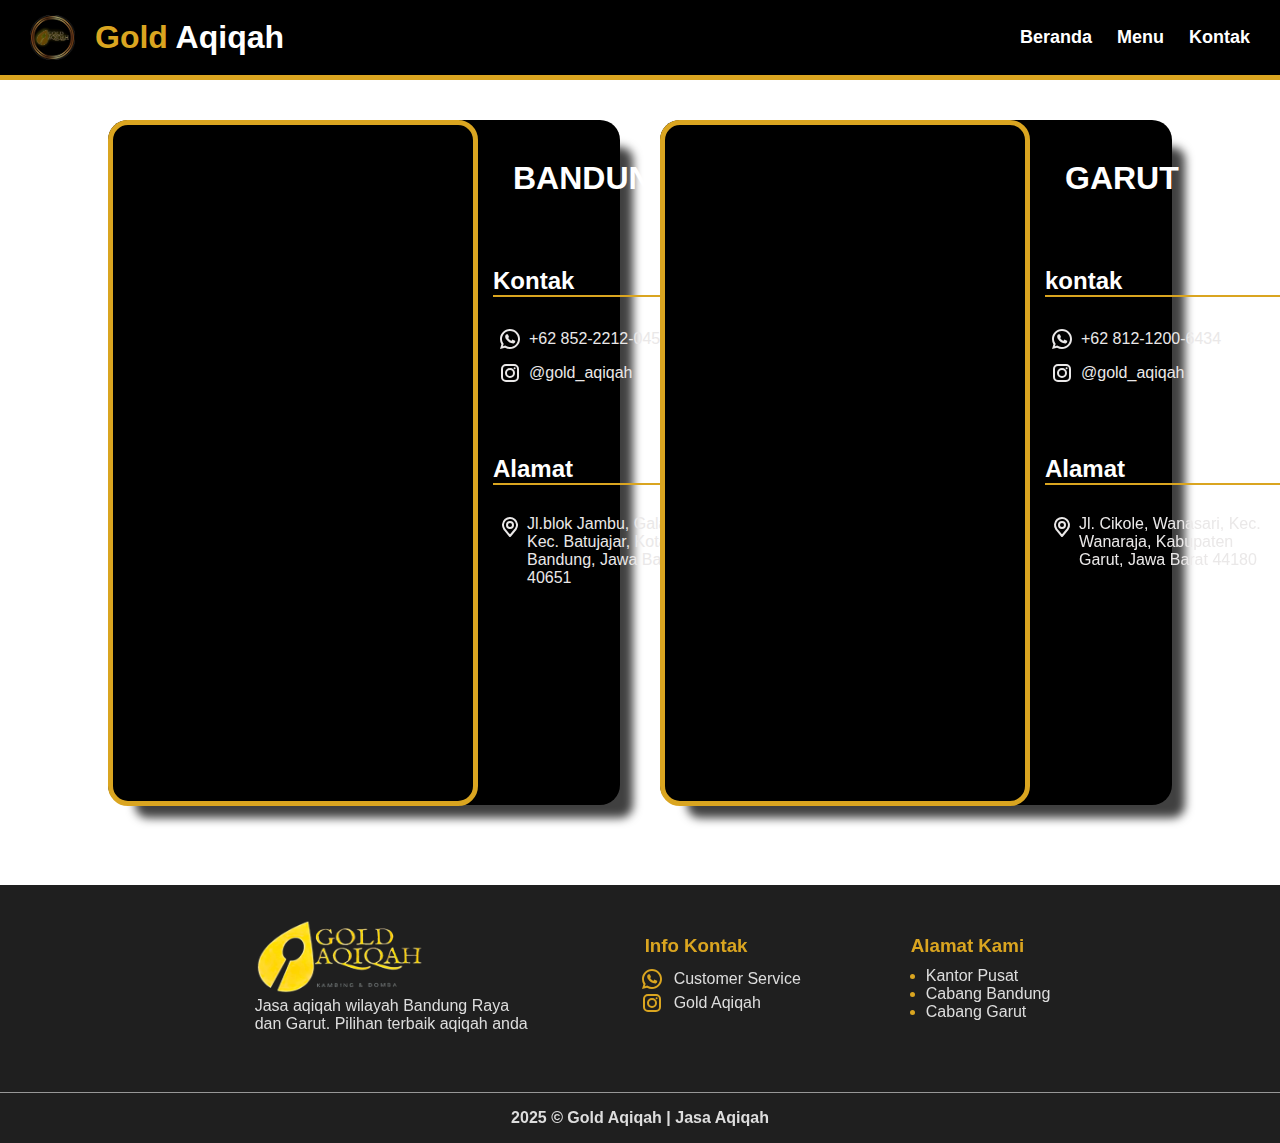
<file: code/kontak.html>
<!DOCTYPE html>
<html lang="en">

<head>
    <meta charset="UTF-8">
    <meta name="viewport" content="width=device-width, initial-scale=1.0">
    <link rel="stylesheet" href="style.css">
    <link rel="icon" href="../foto/1000191413-removebg-preview.png">
    <title>Gold Aqiqah</title>
</head>

<body>
    <!-- navbar -->
    <nav>
        <div class="navbar">
            <div class="nav-icon">
                <img src="../foto/logo.jpg" alt="">
                <div class="nav-icon-title">
                    <h1><span>Gold</span> Aqiqah</h1>
                </div>
            </div>
            <div class="nav-isi">
                <ul>
                    <li><a href="../index.html">Beranda</a></li>
                    <li><a href="menu.html">Menu</a></li>
                    <li><a href="kontak.html">Kontak</a></li>
                </ul>
            </div>
            <div class="icon-bars">
                <div class="dropdown">
                    <button class="dropbtn"><svg class="w-6 h-6 text-gray-800 dark:text-white" aria-hidden="true"
                            xmlns="http://www.w3.org/2000/svg" width="24" height="24" fill="none" viewBox="0 0 24 24">
                            <path stroke="currentColor" stroke-linecap="round" stroke-width="2"
                                d="M5 7h14M5 12h14M5 17h14" />
                        </svg>
                    </button>
                    <div class="dropdown-content">
                        <a href="../index.html">Beranda</a>
                        <a href="menu.html">Menu</a>
                        <a href="kontak.html">Kontak</a>
                    </div>
                </div>
            </div>
        </div>
    </nav>
    <!-- navbar end -->

    <!-- content -->
    <div class="space">
        <div class="kontak">
            <div class="box-kontak">
                <div class="maps">
                    <iframe
                        src="https://www.google.com/maps/embed?pb=!1m18!1m12!1m3!1d63398.27189280234!2d107.4940147!3d-6.9098218!2m3!1f0!2f0!3f0!3m2!1i1024!2i768!4f13.1!3m3!1m2!1s0x2e68e5e57e5b1fc7%3A0x1e09d03c06571cf3!2sGold%20Aqiqah!5e0!3m2!1sen!2sid!4v1699999999999!5m2!1sen!2sid"
                        frameborder="0"></iframe>
                </div>
                <div class="isi-kontak">
                    <h1>BANDUNG</h1>
                    <h2>Kontak</h2>
                    <div class="isi-icon">
                        <a href="https://wa.link/nyi91n" class="icon-kontak"><svg
                                class="w-6 h-6 text-gray-800 dark:text-white" aria-hidden="true"
                                xmlns="http://www.w3.org/2000/svg" width="24" height="24" fill="none"
                                viewBox="0 0 24 24">
                                <path fill="currentColor" fill-rule="evenodd"
                                    d="M12 4a8 8 0 0 0-6.895 12.06l.569.718-.697 2.359 2.32-.648.379.243A8 8 0 1 0 12 4ZM2 12C2 6.477 6.477 2 12 2s10 4.477 10 10-4.477 10-10 10a9.96 9.96 0 0 1-5.016-1.347l-4.948 1.382 1.426-4.829-.006-.007-.033-.055A9.958 9.958 0 0 1 2 12Z"
                                    clip-rule="evenodd" />
                                <path fill="currentColor"
                                    d="M16.735 13.492c-.038-.018-1.497-.736-1.756-.83a1.008 1.008 0 0 0-.34-.075c-.196 0-.362.098-.49.291-.146.217-.587.732-.723.886-.018.02-.042.045-.057.045-.013 0-.239-.093-.307-.123-1.564-.68-2.751-2.313-2.914-2.589-.023-.04-.024-.057-.024-.057.005-.021.058-.074.085-.101.08-.079.166-.182.249-.283l.117-.14c.121-.14.175-.25.237-.375l.033-.066a.68.68 0 0 0-.02-.64c-.034-.069-.65-1.555-.715-1.711-.158-.377-.366-.552-.655-.552-.027 0 0 0-.112.005-.137.005-.883.104-1.213.311-.35.22-.94.924-.94 2.16 0 1.112.705 2.162 1.008 2.561l.041.06c1.161 1.695 2.608 2.951 4.074 3.537 1.412.564 2.081.63 2.461.63.16 0 .288-.013.4-.024l.072-.007c.488-.043 1.56-.599 1.804-1.276.192-.534.243-1.117.115-1.329-.088-.144-.239-.216-.43-.308Z" />
                            </svg>
                            <p>+62 852-2212-0455</p>
                        </a>
                        <a href="https://www.instagram.com/gold_aqiqah/" class="icon-kontak"><svg
                                class="w-6 h-6 text-gray-800 dark:text-white" aria-hidden="true"
                                xmlns="http://www.w3.org/2000/svg" width="24" height="24" fill="none"
                                viewBox="0 0 24 24">
                                <path fill="currentColor" fill-rule="evenodd"
                                    d="M3 8a5 5 0 0 1 5-5h8a5 5 0 0 1 5 5v8a5 5 0 0 1-5 5H8a5 5 0 0 1-5-5V8Zm5-3a3 3 0 0 0-3 3v8a3 3 0 0 0 3 3h8a3 3 0 0 0 3-3V8a3 3 0 0 0-3-3H8Zm7.597 2.214a1 1 0 0 1 1-1h.01a1 1 0 1 1 0 2h-.01a1 1 0 0 1-1-1ZM12 9a3 3 0 1 0 0 6 3 3 0 0 0 0-6Zm-5 3a5 5 0 1 1 10 0 5 5 0 0 1-10 0Z"
                                    clip-rule="evenodd" />
                            </svg>
                            <p>@gold_aqiqah</p>
                        </a>
                    </div>
                    <h2>Alamat</h2>
                    <div class="alamat">
                        <div>
                            <svg class="w-6 h-6 text-gray-800 dark:text-white" aria-hidden="true"
                                xmlns="http://www.w3.org/2000/svg" width="24" height="24" fill="none"
                                viewBox="0 0 24 24">
                                <path stroke="currentColor" stroke-linecap="round" stroke-linejoin="round"
                                    stroke-width="2" d="M12 13a3 3 0 1 0 0-6 3 3 0 0 0 0 6Z" />
                                <path stroke="currentColor" stroke-linecap="round" stroke-linejoin="round"
                                    stroke-width="2"
                                    d="M17.8 13.938h-.011a7 7 0 1 0-11.464.144h-.016l.14.171c.1.127.2.251.3.371L12 21l5.13-6.248c.194-.209.374-.429.54-.659l.13-.155Z" />
                            </svg>
                        </div>
                        <p>Jl.blok Jambu, Galanggang, Kec. Batujajar, Kota Bandung, Jawa Barat 40651</p>
                    </div>
                </div>
            </div>
            <div class="box-kontak">
                <div class="maps">
                    <iframe
                        src="https://www.google.com/maps/embed?pb=!1m18!1m12!1m3!1d316.60141743569455!2d107.9795912!3d-7.1700587!2m3!1f0!2f0!3f0!3m2!1i1024!2i768!4f13.1!3m3!1m2!1s0x2e68b3ffb48db647%3A0xc68cce7281d059a9!2sGold%20Aqiqah%20Garut!5e0!3m2!1sen!2sid!4v1699999999999!5m2!1sen!2sid"
                        frameborder="0"></iframe>
                </div>
                <div class="isi-kontak">
                    <h1>GARUT</h1>
                    <h2>kontak</h2>
                    <div class="isi-icon">
                        <a href="https://wa.link/2andkx" class="icon-kontak"><svg class="w-6 h-6 text-gray-800 dark:text-white"
                                aria-hidden="true" xmlns="http://www.w3.org/2000/svg" width="24" height="24" fill="none"
                                viewBox="0 0 24 24">
                                <path fill="currentColor" fill-rule="evenodd"
                                    d="M12 4a8 8 0 0 0-6.895 12.06l.569.718-.697 2.359 2.32-.648.379.243A8 8 0 1 0 12 4ZM2 12C2 6.477 6.477 2 12 2s10 4.477 10 10-4.477 10-10 10a9.96 9.96 0 0 1-5.016-1.347l-4.948 1.382 1.426-4.829-.006-.007-.033-.055A9.958 9.958 0 0 1 2 12Z"
                                    clip-rule="evenodd" />
                                <path fill="currentColor"
                                    d="M16.735 13.492c-.038-.018-1.497-.736-1.756-.83a1.008 1.008 0 0 0-.34-.075c-.196 0-.362.098-.49.291-.146.217-.587.732-.723.886-.018.02-.042.045-.057.045-.013 0-.239-.093-.307-.123-1.564-.68-2.751-2.313-2.914-2.589-.023-.04-.024-.057-.024-.057.005-.021.058-.074.085-.101.08-.079.166-.182.249-.283l.117-.14c.121-.14.175-.25.237-.375l.033-.066a.68.68 0 0 0-.02-.64c-.034-.069-.65-1.555-.715-1.711-.158-.377-.366-.552-.655-.552-.027 0 0 0-.112.005-.137.005-.883.104-1.213.311-.35.22-.94.924-.94 2.16 0 1.112.705 2.162 1.008 2.561l.041.06c1.161 1.695 2.608 2.951 4.074 3.537 1.412.564 2.081.63 2.461.63.16 0 .288-.013.4-.024l.072-.007c.488-.043 1.56-.599 1.804-1.276.192-.534.243-1.117.115-1.329-.088-.144-.239-.216-.43-.308Z" />
                            </svg>
                            <p>+62 812-1200-6434</p>
                        </a>
                        <a href="https://www.instagram.com/gold_aqiqah/" class="icon-kontak"><svg
                                class="w-6 h-6 text-gray-800 dark:text-white" aria-hidden="true"
                                xmlns="http://www.w3.org/2000/svg" width="24" height="24" fill="none"
                                viewBox="0 0 24 24">
                                <path fill="currentColor" fill-rule="evenodd"
                                    d="M3 8a5 5 0 0 1 5-5h8a5 5 0 0 1 5 5v8a5 5 0 0 1-5 5H8a5 5 0 0 1-5-5V8Zm5-3a3 3 0 0 0-3 3v8a3 3 0 0 0 3 3h8a3 3 0 0 0 3-3V8a3 3 0 0 0-3-3H8Zm7.597 2.214a1 1 0 0 1 1-1h.01a1 1 0 1 1 0 2h-.01a1 1 0 0 1-1-1ZM12 9a3 3 0 1 0 0 6 3 3 0 0 0 0-6Zm-5 3a5 5 0 1 1 10 0 5 5 0 0 1-10 0Z"
                                    clip-rule="evenodd" />
                            </svg>
                            <p>@gold_aqiqah</p>
                        </a>
                    </div>
                    <h2>Alamat</h2>
                    <div class="alamat">
                        <div>
                            <svg class="w-6 h-6 text-gray-800 dark:text-white" aria-hidden="true"
                                xmlns="http://www.w3.org/2000/svg" width="24" height="24" fill="none"
                                viewBox="0 0 24 24">
                                <path stroke="currentColor" stroke-linecap="round" stroke-linejoin="round"
                                    stroke-width="2" d="M12 13a3 3 0 1 0 0-6 3 3 0 0 0 0 6Z" />
                                <path stroke="currentColor" stroke-linecap="round" stroke-linejoin="round"
                                    stroke-width="2"
                                    d="M17.8 13.938h-.011a7 7 0 1 0-11.464.144h-.016l.14.171c.1.127.2.251.3.371L12 21l5.13-6.248c.194-.209.374-.429.54-.659l.13-.155Z" />
                            </svg>
                        </div>
                        <p>Jl. Cikole, Wanasari, Kec. Wanaraja, Kabupaten Garut, Jawa Barat 44180</p>
                    </div>
                </div>
            </div>
            <!-- 22222 -->
            <div class="box-contact">
                <div class="map">
                    <iframe
                        src="https://www.google.com/maps/embed?pb=!1m18!1m12!1m3!1d63398.27189280234!2d107.4940147!3d-6.9098218!2m3!1f0!2f0!3f0!3m2!1i1024!2i768!4f13.1!3m3!1m2!1s0x2e68e5e57e5b1fc7%3A0x1e09d03c06571cf3!2sGold%20Aqiqah!5e0!3m2!1sen!2sid!4v1699999999999!5m2!1sen!2sid"
                        frameborder="0"></iframe>
                </div>
                <h3>BANDUNG</h3>
                <div class="isi-contact">
                    <a href="https://wa.link/nyi91n" class="icon-kontak"><svg class="w-6 h-6 text-gray-800 dark:text-white" aria-hidden="true"
                            xmlns="http://www.w3.org/2000/svg" width="24" height="24" fill="none" viewBox="0 0 24 24">
                            <path fill="currentColor" fill-rule="evenodd"
                                d="M12 4a8 8 0 0 0-6.895 12.06l.569.718-.697 2.359 2.32-.648.379.243A8 8 0 1 0 12 4ZM2 12C2 6.477 6.477 2 12 2s10 4.477 10 10-4.477 10-10 10a9.96 9.96 0 0 1-5.016-1.347l-4.948 1.382 1.426-4.829-.006-.007-.033-.055A9.958 9.958 0 0 1 2 12Z"
                                clip-rule="evenodd" />
                            <path fill="currentColor"
                                d="M16.735 13.492c-.038-.018-1.497-.736-1.756-.83a1.008 1.008 0 0 0-.34-.075c-.196 0-.362.098-.49.291-.146.217-.587.732-.723.886-.018.02-.042.045-.057.045-.013 0-.239-.093-.307-.123-1.564-.68-2.751-2.313-2.914-2.589-.023-.04-.024-.057-.024-.057.005-.021.058-.074.085-.101.08-.079.166-.182.249-.283l.117-.14c.121-.14.175-.25.237-.375l.033-.066a.68.68 0 0 0-.02-.64c-.034-.069-.65-1.555-.715-1.711-.158-.377-.366-.552-.655-.552-.027 0 0 0-.112.005-.137.005-.883.104-1.213.311-.35.22-.94.924-.94 2.16 0 1.112.705 2.162 1.008 2.561l.041.06c1.161 1.695 2.608 2.951 4.074 3.537 1.412.564 2.081.63 2.461.63.16 0 .288-.013.4-.024l.072-.007c.488-.043 1.56-.599 1.804-1.276.192-.534.243-1.117.115-1.329-.088-.144-.239-.216-.43-.308Z" />
                        </svg>
                        <p>+62 852-2212-0455</p>
                    </a>
                    <a href="https://www.instagram.com/gold_aqiqah/" class="icon-kontak"><svg
                            class="w-6 h-6 text-gray-800 dark:text-white" aria-hidden="true"
                            xmlns="http://www.w3.org/2000/svg" width="24" height="24" fill="none" viewBox="0 0 24 24">
                            <path fill="currentColor" fill-rule="evenodd"
                                d="M3 8a5 5 0 0 1 5-5h8a5 5 0 0 1 5 5v8a5 5 0 0 1-5 5H8a5 5 0 0 1-5-5V8Zm5-3a3 3 0 0 0-3 3v8a3 3 0 0 0 3 3h8a3 3 0 0 0 3-3V8a3 3 0 0 0-3-3H8Zm7.597 2.214a1 1 0 0 1 1-1h.01a1 1 0 1 1 0 2h-.01a1 1 0 0 1-1-1ZM12 9a3 3 0 1 0 0 6 3 3 0 0 0 0-6Zm-5 3a5 5 0 1 1 10 0 5 5 0 0 1-10 0Z"
                                clip-rule="evenodd" />
                        </svg>
                        <p>@gold_aqiqah</p>
                    </a>
                </div>
            </div>
            <div class="box-contact">
                <div class="map">
                    <iframe src="https://www.google.com/maps/embed?pb=!1m18!1m12!1m3!1d316.60141743569455!2d107.9795912!3d-7.1700587!2m3!1f0!2f0!3f0!3m2!1i1024!2i768!4f13.1!3m3!1m2!1s0x2e68b3ffb48db647%3A0xc68cce7281d059a9!2sGold%20Aqiqah%20Garut!5e0!3m2!1sen!2sid!4v1699999999999!5m2!1sen!2sid" frameborder="0"></iframe>
                </div>
                <h3>GARUT</h3>
                <div class="isi-contact">
                    <a href="https://wa.link/2andkx" class="icon-kontak"><svg class="w-6 h-6 text-gray-800 dark:text-white" aria-hidden="true" xmlns="http://www.w3.org/2000/svg" width="24" height="24" fill="none" viewBox="0 0 24 24">
                        <path fill="currentColor" fill-rule="evenodd" d="M12 4a8 8 0 0 0-6.895 12.06l.569.718-.697 2.359 2.32-.648.379.243A8 8 0 1 0 12 4ZM2 12C2 6.477 6.477 2 12 2s10 4.477 10 10-4.477 10-10 10a9.96 9.96 0 0 1-5.016-1.347l-4.948 1.382 1.426-4.829-.006-.007-.033-.055A9.958 9.958 0 0 1 2 12Z" clip-rule="evenodd"/>
                        <path fill="currentColor" d="M16.735 13.492c-.038-.018-1.497-.736-1.756-.83a1.008 1.008 0 0 0-.34-.075c-.196 0-.362.098-.49.291-.146.217-.587.732-.723.886-.018.02-.042.045-.057.045-.013 0-.239-.093-.307-.123-1.564-.68-2.751-2.313-2.914-2.589-.023-.04-.024-.057-.024-.057.005-.021.058-.074.085-.101.08-.079.166-.182.249-.283l.117-.14c.121-.14.175-.25.237-.375l.033-.066a.68.68 0 0 0-.02-.64c-.034-.069-.65-1.555-.715-1.711-.158-.377-.366-.552-.655-.552-.027 0 0 0-.112.005-.137.005-.883.104-1.213.311-.35.22-.94.924-.94 2.16 0 1.112.705 2.162 1.008 2.561l.041.06c1.161 1.695 2.608 2.951 4.074 3.537 1.412.564 2.081.63 2.461.63.16 0 .288-.013.4-.024l.072-.007c.488-.043 1.56-.599 1.804-1.276.192-.534.243-1.117.115-1.329-.088-.144-.239-.216-.43-.308Z"/>
                      </svg><p>+62 812-1200-6434</p>
                      </a>
                    <a href="https://www.instagram.com/gold_aqiqah/" class="icon-kontak"><svg class="w-6 h-6 text-gray-800 dark:text-white" aria-hidden="true" xmlns="http://www.w3.org/2000/svg" width="24" height="24" fill="none" viewBox="0 0 24 24">
                        <path fill="currentColor" fill-rule="evenodd" d="M3 8a5 5 0 0 1 5-5h8a5 5 0 0 1 5 5v8a5 5 0 0 1-5 5H8a5 5 0 0 1-5-5V8Zm5-3a3 3 0 0 0-3 3v8a3 3 0 0 0 3 3h8a3 3 0 0 0 3-3V8a3 3 0 0 0-3-3H8Zm7.597 2.214a1 1 0 0 1 1-1h.01a1 1 0 1 1 0 2h-.01a1 1 0 0 1-1-1ZM12 9a3 3 0 1 0 0 6 3 3 0 0 0 0-6Zm-5 3a5 5 0 1 1 10 0 5 5 0 0 1-10 0Z" clip-rule="evenodd"/>
                      </svg><p>@gold_aqiqah</p>
                      </a>
                </div>
             </div>
        </div>
    </div>
    <!-- content end -->

    <!-- footer -->
    <footer>
        <div class="footer">
            <div class="footer-icon">
                <img src="../foto/1000192664-removebg-preview.png" alt="">
                <p>Jasa aqiqah wilayah Bandung Raya dan Garut. Pilihan terbaik aqiqah anda</p>
            </div>
            <div class="footer-kontak">
                <h3>Info Kontak</h3>
                <a href="https://wa.link/2andkx" class="footer-info"><svg class="w-6 h-6 text-gray-800 dark:text-white"
                        aria-hidden="true" xmlns="http://www.w3.org/2000/svg" width="24" height="24" fill="none"
                        viewBox="0 0 24 24">
                        <path fill="currentColor" fill-rule="evenodd"
                            d="M12 4a8 8 0 0 0-6.895 12.06l.569.718-.697 2.359 2.32-.648.379.243A8 8 0 1 0 12 4ZM2 12C2 6.477 6.477 2 12 2s10 4.477 10 10-4.477 10-10 10a9.96 9.96 0 0 1-5.016-1.347l-4.948 1.382 1.426-4.829-.006-.007-.033-.055A9.958 9.958 0 0 1 2 12Z"
                            clip-rule="evenodd" />
                        <path fill="currentColor"
                            d="M16.735 13.492c-.038-.018-1.497-.736-1.756-.83a1.008 1.008 0 0 0-.34-.075c-.196 0-.362.098-.49.291-.146.217-.587.732-.723.886-.018.02-.042.045-.057.045-.013 0-.239-.093-.307-.123-1.564-.68-2.751-2.313-2.914-2.589-.023-.04-.024-.057-.024-.057.005-.021.058-.074.085-.101.08-.079.166-.182.249-.283l.117-.14c.121-.14.175-.25.237-.375l.033-.066a.68.68 0 0 0-.02-.64c-.034-.069-.65-1.555-.715-1.711-.158-.377-.366-.552-.655-.552-.027 0 0 0-.112.005-.137.005-.883.104-1.213.311-.35.22-.94.924-.94 2.16 0 1.112.705 2.162 1.008 2.561l.041.06c1.161 1.695 2.608 2.951 4.074 3.537 1.412.564 2.081.63 2.461.63.16 0 .288-.013.4-.024l.072-.007c.488-.043 1.56-.599 1.804-1.276.192-.534.243-1.117.115-1.329-.088-.144-.239-.216-.43-.308Z" />
                    </svg>
                    <p>Customer Service</p>
                </a>
                <a href="https://www.instagram.com/gold_aqiqah/" class="footer-info"><svg
                        class="w-6 h-6 text-gray-800 dark:text-white" aria-hidden="true"
                        xmlns="http://www.w3.org/2000/svg" width="24" height="24" fill="none" viewBox="0 0 24 24">
                        <path fill="currentColor" fill-rule="evenodd"
                            d="M3 8a5 5 0 0 1 5-5h8a5 5 0 0 1 5 5v8a5 5 0 0 1-5 5H8a5 5 0 0 1-5-5V8Zm5-3a3 3 0 0 0-3 3v8a3 3 0 0 0 3 3h8a3 3 0 0 0 3-3V8a3 3 0 0 0-3-3H8Zm7.597 2.214a1 1 0 0 1 1-1h.01a1 1 0 1 1 0 2h-.01a1 1 0 0 1-1-1ZM12 9a3 3 0 1 0 0 6 3 3 0 0 0 0-6Zm-5 3a5 5 0 1 1 10 0 5 5 0 0 1-10 0Z"
                            clip-rule="evenodd" />
                    </svg>
                    <p>Gold Aqiqah</p>
                </a>
            </div>
            <div class="footer-alamat">
                <h3>Alamat Kami</h3>
                <ul>
                    <li><a href="">Kantor Pusat</a></li>
                    <li><a href="">Cabang Bandung</a></li>
                    <li><a href="">Cabang Garut</a></li>
                </ul>
            </div>
        </div>
        <div class="footer-bottom">
            <h4>2025 © Gold Aqiqah | Jasa Aqiqah</h4>
        </div>
    </footer>
    <!-- footer end -->
</body>

</html>
</file>
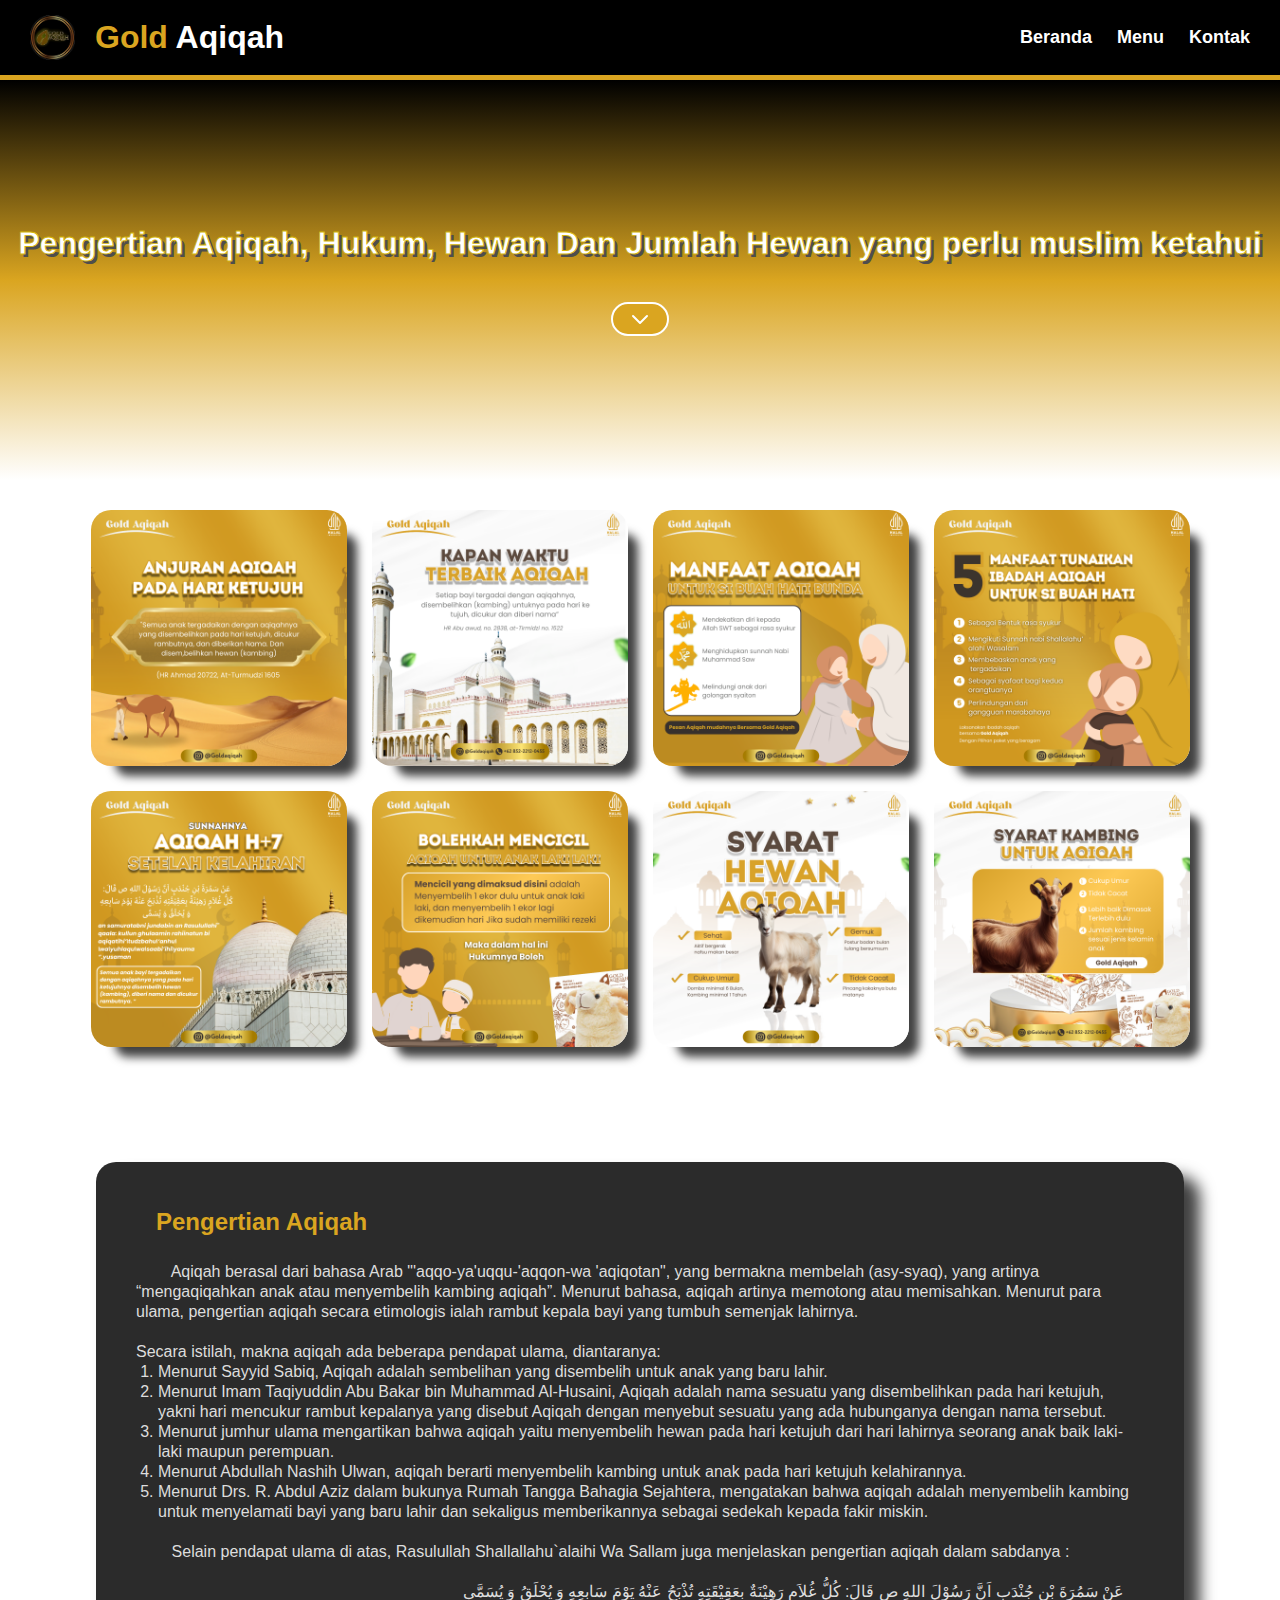
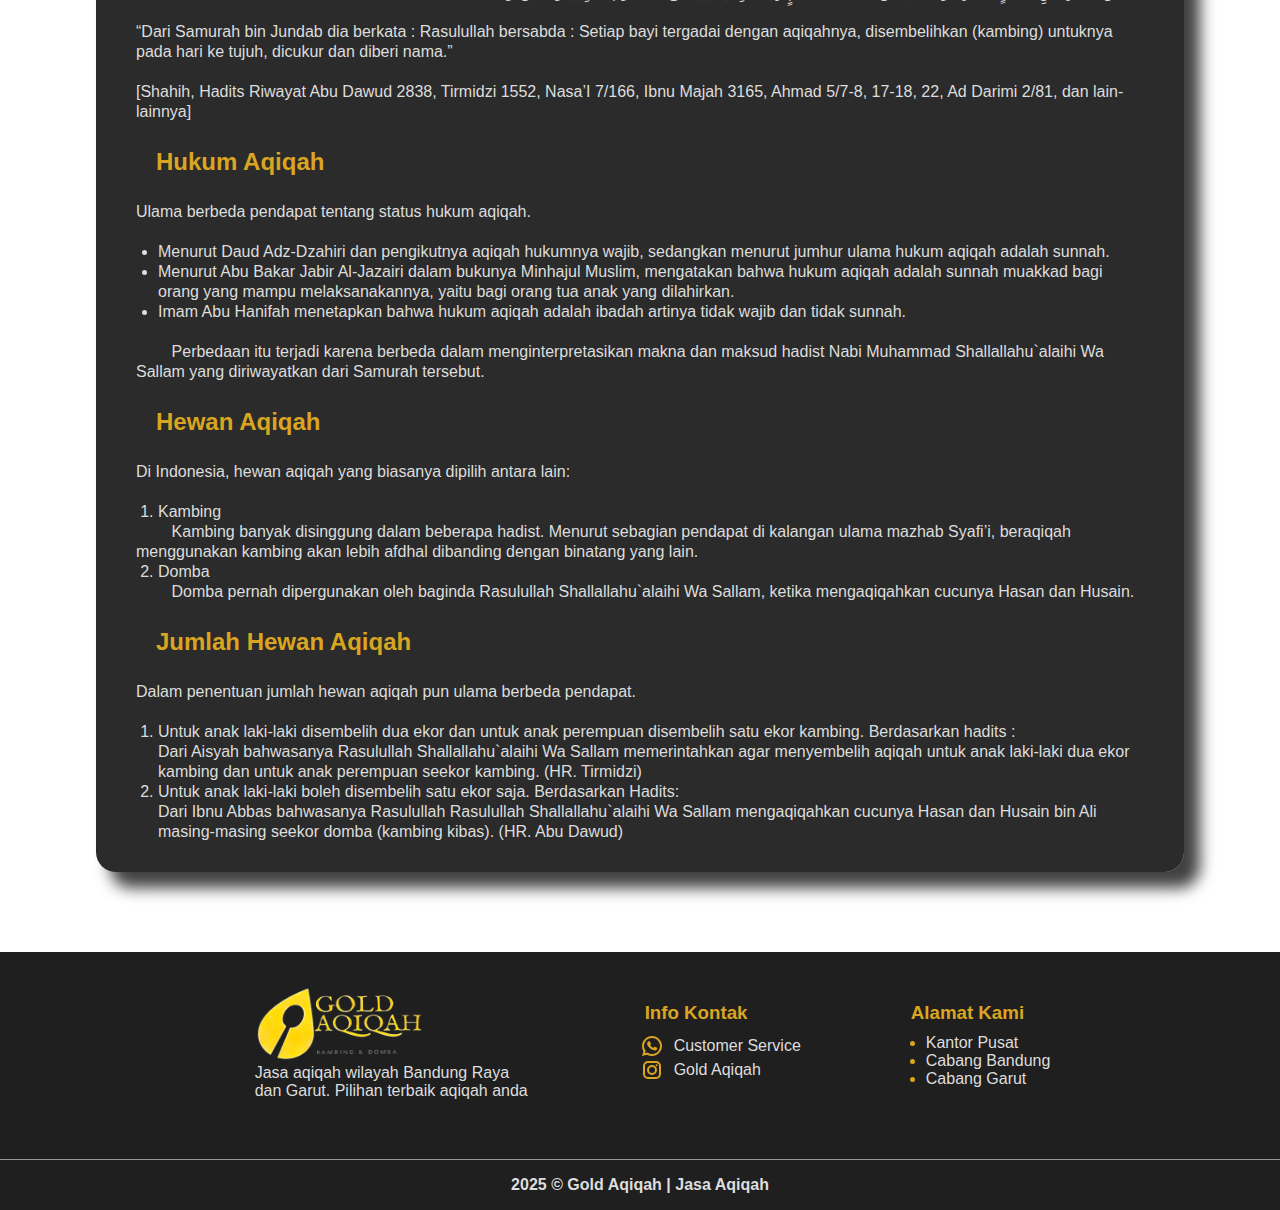
<file: code/tentangAqiqah.html>
<!DOCTYPE html>
<html lang="en">

<head>
    <meta charset="UTF-8">
    <meta name="viewport" content="width=device-width, initial-scale=1.0">
    <link rel="stylesheet" href="style.css">
    <link rel="icon" href="../foto/1000191413-removebg-preview.png">
    <title>Gold Aqiqah</title>
</head>

<body>
    <!-- navbar -->
    <nav>
        <div class="navbar">
            <div class="nav-icon">
                <img src="../foto/logo.jpg" alt="">
                <div class="nav-icon-title">
                    <h1><span>Gold</span> Aqiqah</h1>
                </div>
            </div>
            <div class="nav-isi">
                <ul>
                    <li><a href="../index.html">Beranda</a></li>
                    <li><a href="menu.html">Menu</a></li>
                    <li><a href="kontak.html">Kontak</a></li>
                </ul>
            </div>
            <div class="icon-bars">
                <div class="dropdown">
                    <button class="dropbtn"><svg class="w-6 h-6 text-gray-800 dark:text-white" aria-hidden="true"
                            xmlns="http://www.w3.org/2000/svg" width="24" height="24" fill="none" viewBox="0 0 24 24">
                            <path stroke="currentColor" stroke-linecap="round" stroke-width="2"
                                d="M5 7h14M5 12h14M5 17h14" />
                        </svg>
                    </button>
                    <div class="dropdown-content">
                        <a href="../index.html">Beranda</a>
                        <a href="menu.html">Menu</a>
                        <a href="kontak.html">Kontak</a>
                    </div>
                </div>
            </div>
        </div>
    </nav>
    <!-- navbar end -->

    <!-- content -->
    <div class="space">
        <div class="banner-ta">
            <h1>Pengertian Aqiqah, Hukum, Hewan Dan Jumlah Hewan yang perlu muslim ketahui</h1>
            <div class="scroll">
                <a href="#tentang-aqiqah"><svg class="w-6 h-6 text-gray-800 dark:text-white"
                        aria-hidden="true" xmlns="http://www.w3.org/2000/svg" width="24" height="24" fill="none"
                        viewBox="0 0 24 24">
                        <path stroke="currentColor" stroke-linecap="round" stroke-linejoin="round" stroke-width="2"
                            d="m19 9-7 7-7-7" />
                    </svg>
                </a>
            </div>
        </div>
        <div class="box-ta">
            <img src="../foto/20.png" alt="">
            <img src="../foto/13.png" alt="">
            <img src="../foto/14.png" alt="">
            <img src="../foto/24.png" alt="">
            <img src="../foto/8.png" alt="">
            <img src="../foto/12.png" alt="">
            <img src="../foto/21.png" alt="">
            <img src="../foto/11.png" alt="">
        </div>
        <div id="tentang-aqiqah">
            <div class="box-t-aqiqah">
                <div class="text-t-aqiqah">
                    <h2>Pengertian Aqiqah</h2>
                    <p>&nbsp; &nbsp; &nbsp; &nbsp; Aqiqah berasal dari bahasa Arab "'aqqo-ya'uqqu-'aqqon-wa 'aqiqotan",
                        yang bermakna membelah
                        (asy-syaq), yang artinya “mengaqiqahkan anak atau menyembelih
                        kambing aqiqah”.
                        Menurut bahasa, aqiqah artinya memotong atau memisahkan.
                        Menurut para ulama, pengertian aqiqah secara etimologis ialah rambut kepala bayi yang tumbuh
                        semenjak lahirnya.</p><br>
                    <ol>
                        <p>Secara istilah, makna aqiqah ada beberapa pendapat ulama, diantaranya:</p>
                        <li>Menurut Sayyid Sabiq, Aqiqah adalah sembelihan yang disembelih untuk anak yang baru lahir.
                        </li>
                        <li>Menurut Imam Taqiyuddin Abu Bakar bin Muhammad Al-Husaini, Aqiqah adalah nama sesuatu yang
                            disembelihkan pada hari ketujuh, yakni hari mencukur rambut kepalanya yang disebut Aqiqah
                            dengan menyebut sesuatu yang ada hubunganya dengan nama tersebut.</li>
                        <li>Menurut jumhur ulama mengartikan bahwa aqiqah yaitu menyembelih hewan pada hari ketujuh dari
                            hari lahirnya seorang anak baik laki-laki maupun perempuan.</li>
                        <li>Menurut Abdullah Nashih Ulwan, aqiqah berarti menyembelih kambing untuk anak pada hari
                            ketujuh kelahirannya.</li>
                        <li>Menurut Drs. R. Abdul Aziz dalam bukunya Rumah Tangga Bahagia Sejahtera, mengatakan bahwa
                            aqiqah adalah menyembelih kambing untuk menyelamati bayi yang baru lahir dan sekaligus
                            memberikannya sebagai sedekah kepada fakir miskin.</li>
                    </ol><br>
                    <p>&nbsp; &nbsp; &nbsp; &nbsp; Selain pendapat ulama di atas, Rasulullah Shallallahu`alaihi Wa
                        Sallam juga menjelaskan pengertian aqiqah dalam sabdanya :</p>
                    <p class="arab">عَنْ سَمُرَةَ بْنِ جُنْدَبٍ اَنَّ رَسُوْلَ اللهِ ص قَالَ: كُلُّ غُلاَمٍ رَهِيْنَةٌ
                        بِعَقِيْقَتِهِ تُذْبَحُ عَنْهُ يَوْمَ سَابِعِهِ وَ يُحْلَقُ وَ يُسَمَّى</p>
                    <p>“Dari Samurah bin Jundab dia berkata : Rasulullah bersabda : Setiap bayi tergadai dengan
                        aqiqahnya, disembelihkan (kambing) untuknya pada hari ke tujuh, dicukur dan diberi nama.”
                        <br><br>
                        [Shahih, Hadits Riwayat Abu Dawud 2838, Tirmidzi 1552, Nasa’I 7/166, Ibnu Majah 3165, Ahmad
                        5/7-8, 17-18, 22, Ad Darimi 2/81, dan lain-lainnya]</p>
                    <h2>Hukum Aqiqah</h2>
                    <p>Ulama berbeda pendapat tentang status hukum aqiqah.</p><br>
                    <ul>
                        <li>Menurut Daud Adz-Dzahiri dan pengikutnya aqiqah hukumnya wajib, sedangkan menurut jumhur
                            ulama hukum aqiqah adalah sunnah.</li>
                        <li>Menurut Abu Bakar Jabir Al-Jazairi dalam bukunya Minhajul Muslim, mengatakan bahwa hukum
                            aqiqah adalah sunnah muakkad bagi orang yang mampu melaksanakannya, yaitu bagi orang tua
                            anak yang dilahirkan.</li>
                        <li>Imam Abu Hanifah menetapkan bahwa hukum aqiqah adalah ibadah artinya tidak wajib dan tidak
                            sunnah.</li>
                    </ul><br>
                    <p>&nbsp; &nbsp; &nbsp; &nbsp; Perbedaan itu terjadi karena berbeda dalam menginterpretasikan makna
                        dan maksud hadist Nabi Muhammad Shallallahu`alaihi Wa Sallam yang diriwayatkan dari Samurah
                        tersebut.
                    </p>
                    <h2>Hewan Aqiqah</h2>
                    <p>Di Indonesia, hewan aqiqah yang biasanya dipilih antara lain:</p><br>
                    <ol>
                        <li>Kambing</li>
                        <p>&nbsp; &nbsp; &nbsp; &nbsp; Kambing banyak disinggung dalam beberapa hadist. Menurut sebagian
                            pendapat di kalangan ulama mazhab Syafi’i, beraqiqah menggunakan kambing akan lebih afdhal
                            dibanding dengan binatang yang lain.</p>
                        <li>Domba</li>
                        <p>&nbsp; &nbsp; &nbsp; &nbsp; Domba pernah dipergunakan oleh baginda Rasulullah
                            Shallallahu`alaihi Wa Sallam, ketika mengaqiqahkan cucunya Hasan dan Husain.</p>
                    </ol>
                    <h2>Jumlah Hewan Aqiqah</h2>
                    <p>Dalam penentuan jumlah hewan aqiqah pun ulama berbeda pendapat.</p><br>
                    <ol>
                        <li>Untuk anak laki-laki disembelih dua ekor dan untuk anak perempuan disembelih satu ekor
                            kambing.
                            Berdasarkan hadits : <br>
                            Dari Aisyah bahwasanya Rasulullah Shallallahu`alaihi Wa Sallam memerintahkan agar
                            menyembelih aqiqah untuk anak laki-laki dua ekor kambing dan untuk anak perempuan seekor
                            kambing.
                            (HR. Tirmidzi)</li>
                        <li>Untuk anak laki-laki boleh disembelih satu ekor saja.
                            Berdasarkan Hadits: <br>
                            Dari Ibnu Abbas bahwasanya Rasulullah Rasulullah Shallallahu`alaihi Wa Sallam mengaqiqahkan
                            cucunya Hasan dan Husain bin Ali masing-masing seekor domba (kambing kibas). (HR. Abu Dawud)
                        </li>
                    </ol>
                </div>
            </div>
        </div>
    </div>
    <!-- content end -->

    <!-- footer -->
    <footer>
        <div class="footer">
            <div class="footer-icon">
                <img src="../foto/1000192664-removebg-preview.png" alt="">
                <p>Jasa aqiqah wilayah Bandung Raya dan Garut. Pilihan terbaik aqiqah anda</p>
            </div>
            <div class="footer-kontak">
                <h3>Info Kontak</h3>
                <a href="https://wa.link/2andkx" class="footer-info"><svg class="w-6 h-6 text-gray-800 dark:text-white"
                        aria-hidden="true" xmlns="http://www.w3.org/2000/svg" width="24" height="24" fill="none"
                        viewBox="0 0 24 24">
                        <path fill="currentColor" fill-rule="evenodd"
                            d="M12 4a8 8 0 0 0-6.895 12.06l.569.718-.697 2.359 2.32-.648.379.243A8 8 0 1 0 12 4ZM2 12C2 6.477 6.477 2 12 2s10 4.477 10 10-4.477 10-10 10a9.96 9.96 0 0 1-5.016-1.347l-4.948 1.382 1.426-4.829-.006-.007-.033-.055A9.958 9.958 0 0 1 2 12Z"
                            clip-rule="evenodd" />
                        <path fill="currentColor"
                            d="M16.735 13.492c-.038-.018-1.497-.736-1.756-.83a1.008 1.008 0 0 0-.34-.075c-.196 0-.362.098-.49.291-.146.217-.587.732-.723.886-.018.02-.042.045-.057.045-.013 0-.239-.093-.307-.123-1.564-.68-2.751-2.313-2.914-2.589-.023-.04-.024-.057-.024-.057.005-.021.058-.074.085-.101.08-.079.166-.182.249-.283l.117-.14c.121-.14.175-.25.237-.375l.033-.066a.68.68 0 0 0-.02-.64c-.034-.069-.65-1.555-.715-1.711-.158-.377-.366-.552-.655-.552-.027 0 0 0-.112.005-.137.005-.883.104-1.213.311-.35.22-.94.924-.94 2.16 0 1.112.705 2.162 1.008 2.561l.041.06c1.161 1.695 2.608 2.951 4.074 3.537 1.412.564 2.081.63 2.461.63.16 0 .288-.013.4-.024l.072-.007c.488-.043 1.56-.599 1.804-1.276.192-.534.243-1.117.115-1.329-.088-.144-.239-.216-.43-.308Z" />
                    </svg>
                    <p>Customer Service</p>
                </a>
                <a href="https://www.instagram.com/gold_aqiqah/" class="footer-info"><svg
                        class="w-6 h-6 text-gray-800 dark:text-white" aria-hidden="true"
                        xmlns="http://www.w3.org/2000/svg" width="24" height="24" fill="none" viewBox="0 0 24 24">
                        <path fill="currentColor" fill-rule="evenodd"
                            d="M3 8a5 5 0 0 1 5-5h8a5 5 0 0 1 5 5v8a5 5 0 0 1-5 5H8a5 5 0 0 1-5-5V8Zm5-3a3 3 0 0 0-3 3v8a3 3 0 0 0 3 3h8a3 3 0 0 0 3-3V8a3 3 0 0 0-3-3H8Zm7.597 2.214a1 1 0 0 1 1-1h.01a1 1 0 1 1 0 2h-.01a1 1 0 0 1-1-1ZM12 9a3 3 0 1 0 0 6 3 3 0 0 0 0-6Zm-5 3a5 5 0 1 1 10 0 5 5 0 0 1-10 0Z"
                            clip-rule="evenodd" />
                    </svg>
                    <p>Gold Aqiqah</p>
                </a>
            </div>
            <div class="footer-alamat">
                <h3>Alamat Kami</h3>
                <ul>
                    <li><a href="">Kantor Pusat</a></li>
                    <li><a href="">Cabang Bandung</a></li>
                    <li><a href="">Cabang Garut</a></li>
                </ul>
            </div>
        </div>
        <div class="footer-bottom">
            <h4>2025 © Gold Aqiqah | Jasa Aqiqah</h4>
        </div>
    </footer>
    <!-- footer end -->
</body>

</html>
</file>
<file: code/style.css>
* {
    margin: 0;
    padding: 0;
}

body {
    font-family: sans-serif;
}

.navbar {
    display: flex;
    justify-content: space-between;
    align-items: center;
    flex-wrap: wrap;
    width: 100%;
    height: 75px;
    background-color: black;
    border-bottom: 5px solid goldenrod;
    position: fixed;
    z-index: 2;
}

.icon-bars {
    margin-right: 10px;
    display: none;
}

.icon-bars a {
    text-decoration: none;
    color: white;
}

.nav-icon {
    display: flex;
    margin-left: 30px;
    gap: 20px;
    color: white;
}

.nav-icon img {
    width: 45px;
    height: 45px;
}

.nav-icon-title {
    display: flex;
    align-items: center;
}

.nav-icon-title span {
    color: goldenrod;
}

.nav-isi ul {
    display: flex;
    gap: 25px;
    margin-right: 30px;
}

.nav-isi ul li {
    list-style: none;
}

.nav-isi ul li a {
    text-decoration: none;
    font-size: 18px;
    font-weight: bold;
    color: white;
    transition: .2s ease-in-out;
}

.nav-isi ul li :hover {
    color: gold;
}

.dropbtn {
    display: flex;
}

.dropbtn p {
    display: flex;
    align-items: center;
    padding-left: 5px;
}

.dropdown {
    float: left;
    overflow: hidden;
}

.dropdown .dropbtn {
    font-size: 16px;
    border: none;
    outline: none;
    color: white;
    padding: 14px 16px;
    transition: .2s ease-in-out;
    background-color: inherit;
    font-family: inherit;
    margin: 0;
}

.icon-bars a:hover,
.dropdown:hover .dropbtn {
    color: goldenrod;
    transition-delay: .1s;
}

.dropdown-content {
    display: none;
    position: absolute;
    background-color: #000000;
    right: 0px;
    width: 100%;
    margin-top: 15px;
    box-shadow: 0px 8px 16px 0px rgba(0, 0, 0, 0.2);
    z-index: 1;
    animation: fade-down 0.3s 0.3s backwards;
}

.dropdown-content a {
    float: none;
    color: white;
    padding: 12px 16px;
    text-decoration: none;
    display: block;
    text-align: left;
}

.dropdown-content a:hover {
    background-color: #ddd;
    color: black;
}

.dropdown:hover .dropdown-content {
    display: block;
}

.space {
    padding-top: 80px;
}

.content {
    display: flex;
    justify-content: center;
    align-items: center;
    flex-direction: column;
    background-image: url(../foto/3S9A1447\ copy.jpg);
    background-size: cover;
    width: 100%;
    height: 758px;
}

.T-aqiqah {
    text-decoration: none;
    color: white;
    background-color: goldenrod;
    padding: 10px 15px;
    border-radius: 20px;
    margin-top: 80px;
    font-weight: 900;
    transition: ease-in-out .2s;
}

.T-aqiqah:hover {
    transform: scale(1.04);
    background-color: rgb(255, 255, 255);
    color: goldenrod;
}

.content-judul h1 {
    color: white;
    font-size: 80px;
    font-weight: 900;
    text-align: center;
    line-height: 67px;
    -webkit-text-stroke-width: 5px;
    -webkit-text-stroke-color: goldenrod;
    text-shadow: rgb(220, 203, 162) 6px 6px;
}

.content-judul p {
    color: goldenrod;
    font-size: 30px;
    text-align: center;
    font-weight: 900;
    line-height: 35px;
    margin-top: 15px;
    -webkit-text-stroke-width: 1px;
    -webkit-text-stroke-color: white;
    text-shadow: rgb(225, 208, 167) 2px 2px;
}

#p {
    color: white;
    font-size: 30px;
    text-align: center;
    font-weight: 900;
    line-height: 35px;
    margin-top: 15px;
    -webkit-text-stroke-width: 1px;
    -webkit-text-stroke-color: rgba(218, 165, 32, 0.794);
}

.content-judul span {
    background-color: rgba(248, 31, 31, 0.659);
    border-radius: 30px;
    padding: 0px 7px;
}

.box {
    display: flex;
    justify-content: center;
    flex-wrap: wrap;
    margin: 30px 0px;
    gap: 25px;
}

.box img {
    width: 30%;
    height: 30%;
    object-fit: cover;
    border-radius: 20px;
    box-shadow: 17px 17px 10px -7px rgba(0, 0, 0, 0.75);
    -webkit-box-shadow: 17px 17px 10px -7px rgba(0, 0, 0, 0.75);
    -moz-box-shadow: 17px 17px 10px -7px rgba(0, 0, 0, 0.75);
    transition: ease-in-out .2s;
}

.box img:hover {
    box-shadow: 20px 20px 13px -7px rgba(0, 0, 0, 0.75);
    -webkit-box-shadow: 20px 20px 13px -7px rgba(0, 0, 0, 0.75);
    -moz-box-shadow: 20px 20px 13px -7px rgba(0, 0, 0, 0.75);
    transform: scale(1.03);
}

.katalog {
    display: flex;
    justify-content: center;
    align-items: center;
    flex-direction: column;
    text-align: center;
    width: 100%;
    height: 500px;
    object-fit: cover;
    background-image: url(../foto/WhatsApp\ Image\ 2025-01-12\ at\ 05.39.57_11b8c9ee.jpg);
    background-size: cover;
    color: white;
}

.katalog h1 {
    font-weight: 900;
    -webkit-text-stroke-width: 1px;
    -webkit-text-stroke-color: goldenrod;
}

.katalog p {
    color: rgb(244, 204, 104);
    font-weight: 900;
    width: 500px;
    -webkit-text-stroke-width: .3px;
    -webkit-text-stroke-color: black;
}

.menu {
    display: flex;
    justify-content: center;
    flex-wrap: wrap;
    gap: 35px;
    margin: 20px 0px;
}

.menu img {
    width: 40%;
    height: 40%;
    margin: 0px 15px;
    border-radius: 20px;
    box-shadow: 17px 17px 10px -7px rgba(0, 0, 0, 0.75);
    -webkit-box-shadow: 17px 17px 10px -7px rgba(0, 0, 0, 0.75);
    -moz-box-shadow: 17px 17px 10px -7px rgba(0, 0, 0, 0.75);
    transition: ease-in-out.2s;
}

.menu img:hover {
    box-shadow: 20px 20px 13px -7px rgba(0, 0, 0, 0.75);
    -webkit-box-shadow: 20px 20px 13px -7px rgba(0, 0, 0, 0.75);
    -moz-box-shadow: 20px 20px 13px -7px rgba(0, 0, 0, 0.75);
    transform: scale(1.03);
}

.kontak {
    display: flex;
    justify-content: center;
    align-items: center;
    gap: 40px;
}

.box-kontak {
    display: flex;
    width: 40%;
    height: 685px;
    margin-top: 40px;
    border-radius: 20px;
    background-color: black;
    color: white;
    box-shadow: 20px 20px 10px -7px rgba(0, 0, 0, 0.75);
    -webkit-box-shadow: 20px 20px 10px -7px rgba(0, 0, 0, 0.75);
    -moz-box-shadow: 20px 20px 10px -7px rgba(0, 0, 0, 0.75);
}

.isi-kontak h1 {
    margin: 40px 0px 70px 35px;
}

.isi-kontak h2 {
    margin: 5px 0px 0px 15px;
    width: 250px;
    border-bottom: solid goldenrod 2px;
}

.icon-kontak {
    display: flex;
    align-items: center;
    margin-top: 10px;
    text-decoration: none;
    color: rgb(234, 232, 232);
}

.icon-kontak :hover {
    color: goldenrod;
}

.icon-kontak p {
    margin-left: 7px;
    transition: ease-in-out .3s;
}

.icon-kontak svg {
    transition: ease-in-out .3s;
}

.isi-icon {
    margin: 30px 0px 70px 20px;
}

.alamat {
    margin: 30px 15px 50px 20px;
    color: rgb(234, 232, 232);
    display: flex;
}

.alamat p {
    margin-left: 5px;
}

.maps iframe {
    border: solid goldenrod 5px;
    border-radius: 20px;
    height: 676px;
    width: 360px;
}

.box-contact {
    display: none;
    flex-direction: column;
    align-items: center;
    margin-top: 50px;
    width: 90%;
    height: auto;
    border-radius: 20px;
    background-color: black;
    box-shadow: 17px 17px 10px -7px rgba(0, 0, 0, 0.75);
    -webkit-box-shadow: 17px 17px 10px -7px rgba(0, 0, 0, 0.75);
    -moz-box-shadow: 17px 17px 10px -7px rgba(0, 0, 0, 0.75);
}

.box-contact h3 {
    color: #ddd;
    margin: 15px 0px 10px 0px;
}

.isi-contact {
    display: flex;
    flex-direction: column;
    align-items: start;
    width: 80vw;
    margin-bottom: 20px;
}

.map iframe {
    width: 90vw;
    border-radius: 20px 20px 0px 0px;
    border-bottom: solid 5px goldenrod;
}

#tentang-aqiqah {
    display: flex;
    justify-content: center;
    align-items: center;
    padding-top: 50px;
}

.banner-ta {
    display: flex;
    justify-content: center;
    align-items: center;
    flex-direction: column;
    background-image: linear-gradient(black, goldenrod, white);
    width: 100%;
    height: 400px;
    color: white;
    -webkit-text-stroke-width: .8px;
    -webkit-text-stroke-color: rgb(212, 181, 8);
}

.banner-ta h1 {
    font-weight: 900;
    text-shadow: #4e4d4d 3px 3px;
}

.box-ta {
    display: flex;
    justify-content: center;
    flex-wrap: wrap;
    margin: 30px 0px;
    gap: 25px;
}

.box-ta img {
    width: 20%;
    height: 20%;
    object-fit: cover;
    border-radius: 20px;
    box-shadow: 17px 17px 10px -7px rgba(0, 0, 0, 0.75);
    -webkit-box-shadow: 17px 17px 10px -7px rgba(0, 0, 0, 0.75);
    -moz-box-shadow: 17px 17px 10px -7px rgba(0, 0, 0, 0.75);
    transition: ease-in-out .2s;
}

.box-ta img:hover {
    box-shadow: 20px 20px 13px -7px rgba(0, 0, 0, 0.75);
    -webkit-box-shadow: 20px 20px 13px -7px rgba(0, 0, 0, 0.75);
    -moz-box-shadow: 20px 20px 13px -7px rgba(0, 0, 0, 0.75);
    transform: scale(1.03);
}

.box-t-aqiqah {
    width: 85%;
    height: auto;
    background-color: #000000d4;
    margin-top: 35px;
    border-radius: 20px;
    box-shadow: 15px 15px 15px 1px rgba(0, 0, 0, 0.75);
    -webkit-box-shadow: 15px 15px 15px 1px rgba(0, 0, 0, 0.75);
    -moz-box-shadow: 15px 15px 15px 1px rgba(0, 0, 0, 0.75);
}

.text-t-aqiqah {
    margin: 30px 40px;
    color: #ddd;
    line-height: 20px;
}

.text-t-aqiqah h2 {
    padding: 20px;
    margin: 10px 0px;
    color: goldenrod;
}

.text-t-aqiqah li {
    margin-left: 22px;
}

.arab {
    text-align: end;
    padding: 20px;
}

.info-kontak {
    display: none;
    justify-content: center;
    align-items: center;
    width: 60px;
    height: 60px;
    border-radius: 30px;
    color: rgba(255, 255, 255, 0.767);
    border: 1px solid goldenrod;
    background-color: rgba(255, 217, 0, 0.851);
    position: fixed;
    bottom: 25px;
    right: 15px;
}

.scroll a svg {
    transition: ease-in-out .2s;
}

.scroll a {
    display: flex;
    align-items: center;
    margin-top: 40px;
    text-decoration: none;
    padding: 3px 15px;
    border-radius: 20px;
    color: white;
    font-weight: bold;
    border: solid 2px white;
    background-color: goldenrod;
    transition: ease-in-out .2s;
}

.banner-ta div :hover {
    background-color: #ffffff;
    color: #000000;
    transform: scale(1.03);
}

.footer {
    display: flex;
    justify-content: center;
    gap: 80px;
    margin-top: 80px;
    padding: 35px 0px 50px 0px;
    background-color: #1f1f1f;
    width: 100%;
    height: auto;
    color: #ddd;
}

.footer h3 {
    color: goldenrod;
    margin: 15px 0px 10px 5px;
}

.footer-icon {
    margin-left: 25px;
    width: 280px;
}

.footer-icon img {
    width: 60%;
    height: 60%;
}

.footer-kontak {
    margin-left: 25px;
}

.footer-info {
    display: flex;
    align-items: center;
    text-decoration: none;
    color: goldenrod;
}

.footer-info p {
    color: #ddd;
    margin-left: 10px;
    transition: ease-in-out .3s;
}

.footer-info p:hover {
    color: gold;
}

.footer-alamat {
    margin-left: 25px;
}

.footer-alamat ul li {
    margin-left: 20px;
    color: goldenrod;
}

.footer-alamat a {
    color: #ddd;
    text-decoration: none;
    transition: ease-in-out .3s;
}

.footer-alamat a:hover {
    color: gold;
}

.footer-bottom {
    display: flex;
    justify-content: center;
    align-items: center;
    border-top: solid #979797 1px;
    background-color: #1f1f1f;
    color: #ddd;
    width: 100%;
    height: 50px;
}

@media (max-width: 630px) {
    .nav-isi {
        display: none;
    }

    .nav-icon {
        margin-left: 15px;
    }

    .icon-bars {
        display: inline-block;
    }

    .nav-icon-title {
        display: none;
    }

    .content {
        height: 600px;
    }

    .content-judul h1 {
        font-size: 40px;
        -webkit-text-stroke-width: 1px;
        line-height: 10px;
        text-shadow: rgb(220, 203, 162) 2px 2px;
    }

    .content-judul p {
        font-size: 20px;
        -webkit-text-stroke-width: .5px;
        text-shadow: rgb(225, 208, 167) 1px 1px;
    }

    #p {
        font-size: 20px;
        -webkit-text-stroke-width: .5px;
    }

    .T-aqiqah {
        margin-top: 40px;
    }

    .box img {
        width: 90%;
        height: 90%;
    }

    .box-ta img {
        width: 45%;
        height: 45%;
    }

    .menu {
        gap: 20px;
    }

    .menu img {
        width: 90%;
        height: 90%;
    }

    .katalog {
        background-image: url(../foto/WhatsApp\ Image\ 2025-01-12\ at\ 10.17.18_44868f16.jpg);
        height: 350px;
    }

    .katalog h1 {
        font-size: 25px;
    }

    .katalog p {
        width: auto;
    }

    .kontak {
        flex-direction: column;
        gap: 0px;
    }

    .box-kontak {
        display: none;
    }

    .box-contact {
        display: inline-flex;
    }

    .footer {
        flex-direction: column;
        gap: 5px;
    }
    .info-kontak {
        display: flex;
    }
    .box-t-aqiqah {
        width: 95%;
    }
    .text-t-aqiqah {
        margin: 15px;
    }
    .text-t-aqiqah h2 {
        text-align: center;
    }
    .banner-ta {
        height: 300px;
    }
    .banner-ta h1 {
        width: 350px;
        text-align: center;
        line-height: 34px;
    }
}

@keyframes fade-down {
    0% {
        opacity: 0;
        transform: translateY(-30px);
    }
}
</file>
